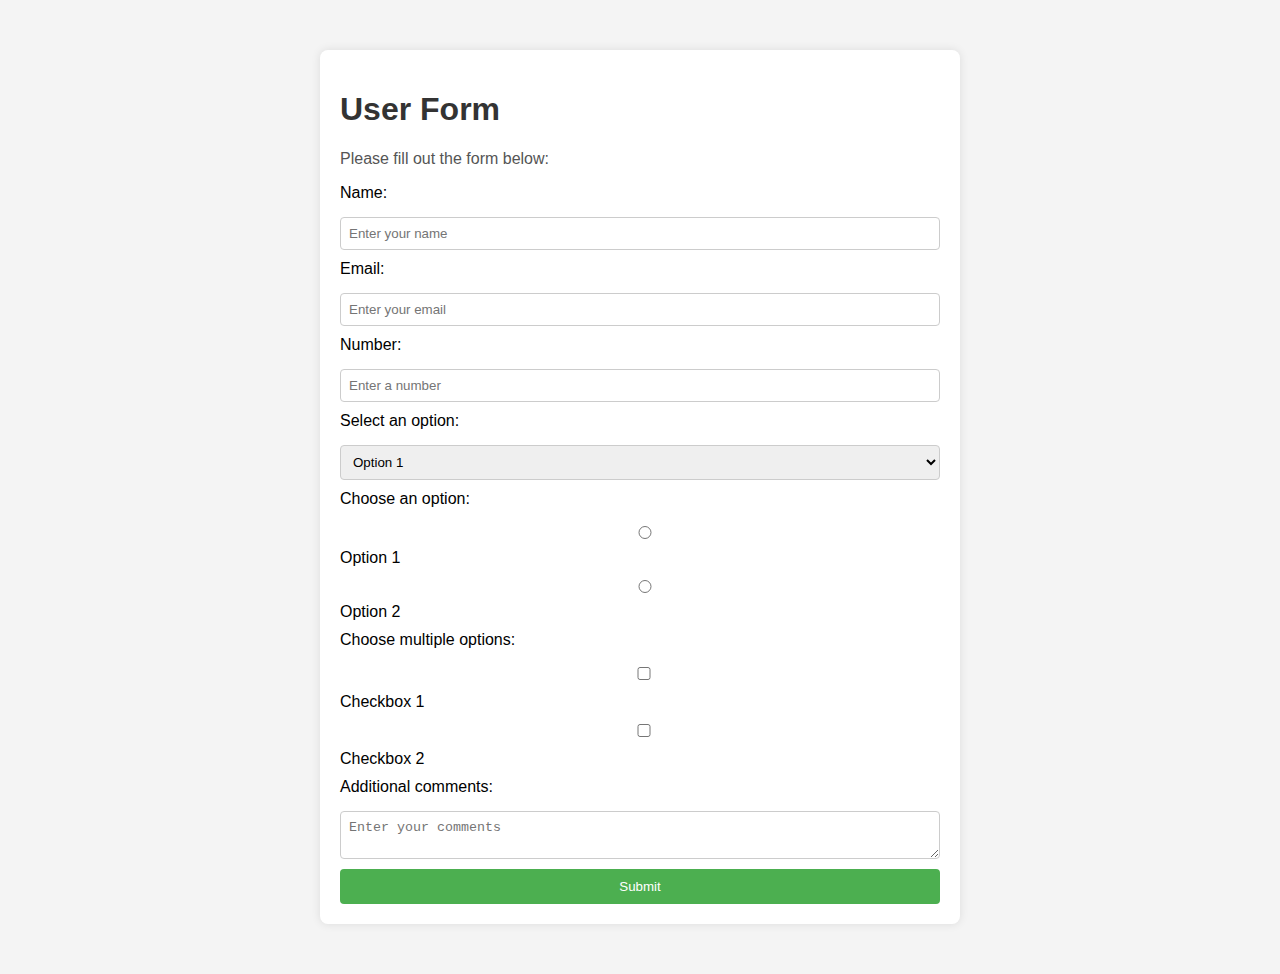
<file: Responsive Web Design/Build a Survey Form/index.html>
<!DOCTYPE html>
<html lang="en">
<head>
    <meta charset="UTF-8">
    <meta name="viewport" content="width=device-width, initial-scale=1.0">
    <link rel="stylesheet" href="styles.css">
    <title>User Form</title>
</head>
<body>

<div class="container">
    <h1 id="title">User Form</h1>
    <p id="description">Please fill out the form below:</p>

    <form id="survey-form">
        <label for="name" id="name-label">Name:</label>
        <input type="text" id="name" placeholder="Enter your name" required>

        <label for="email" id="email-label">Email:</label>
        <input type="email" id="email" placeholder="Enter your email" required>

        <label for="number" id="number-label">Number:</label>
        <input type="number" id="number" placeholder="Enter a number" min="1" max="100" required>

        <label for="dropdown">Select an option:</label>
        <select id="dropdown">
            <option value="option1">Option 1</option>
            <option value="option2">Option 2</option>
        </select>

        <label>Choose an option:</label>
        <input type="radio" name="radio-group" value="option1"> Option 1
        <input type="radio" name="radio-group" value="option2"> Option 2

        <label>Choose multiple options:</label>
        <input type="checkbox" value="checkbox1"> Checkbox 1
        <input type="checkbox" value="checkbox2"> Checkbox 2

        <label for="comments">Additional comments:</label>
        <textarea id="comments" placeholder="Enter your comments"></textarea>

        <button type="submit" id="submit">Submit</button>
    </form>
</div>

</body>
</html>
</file>
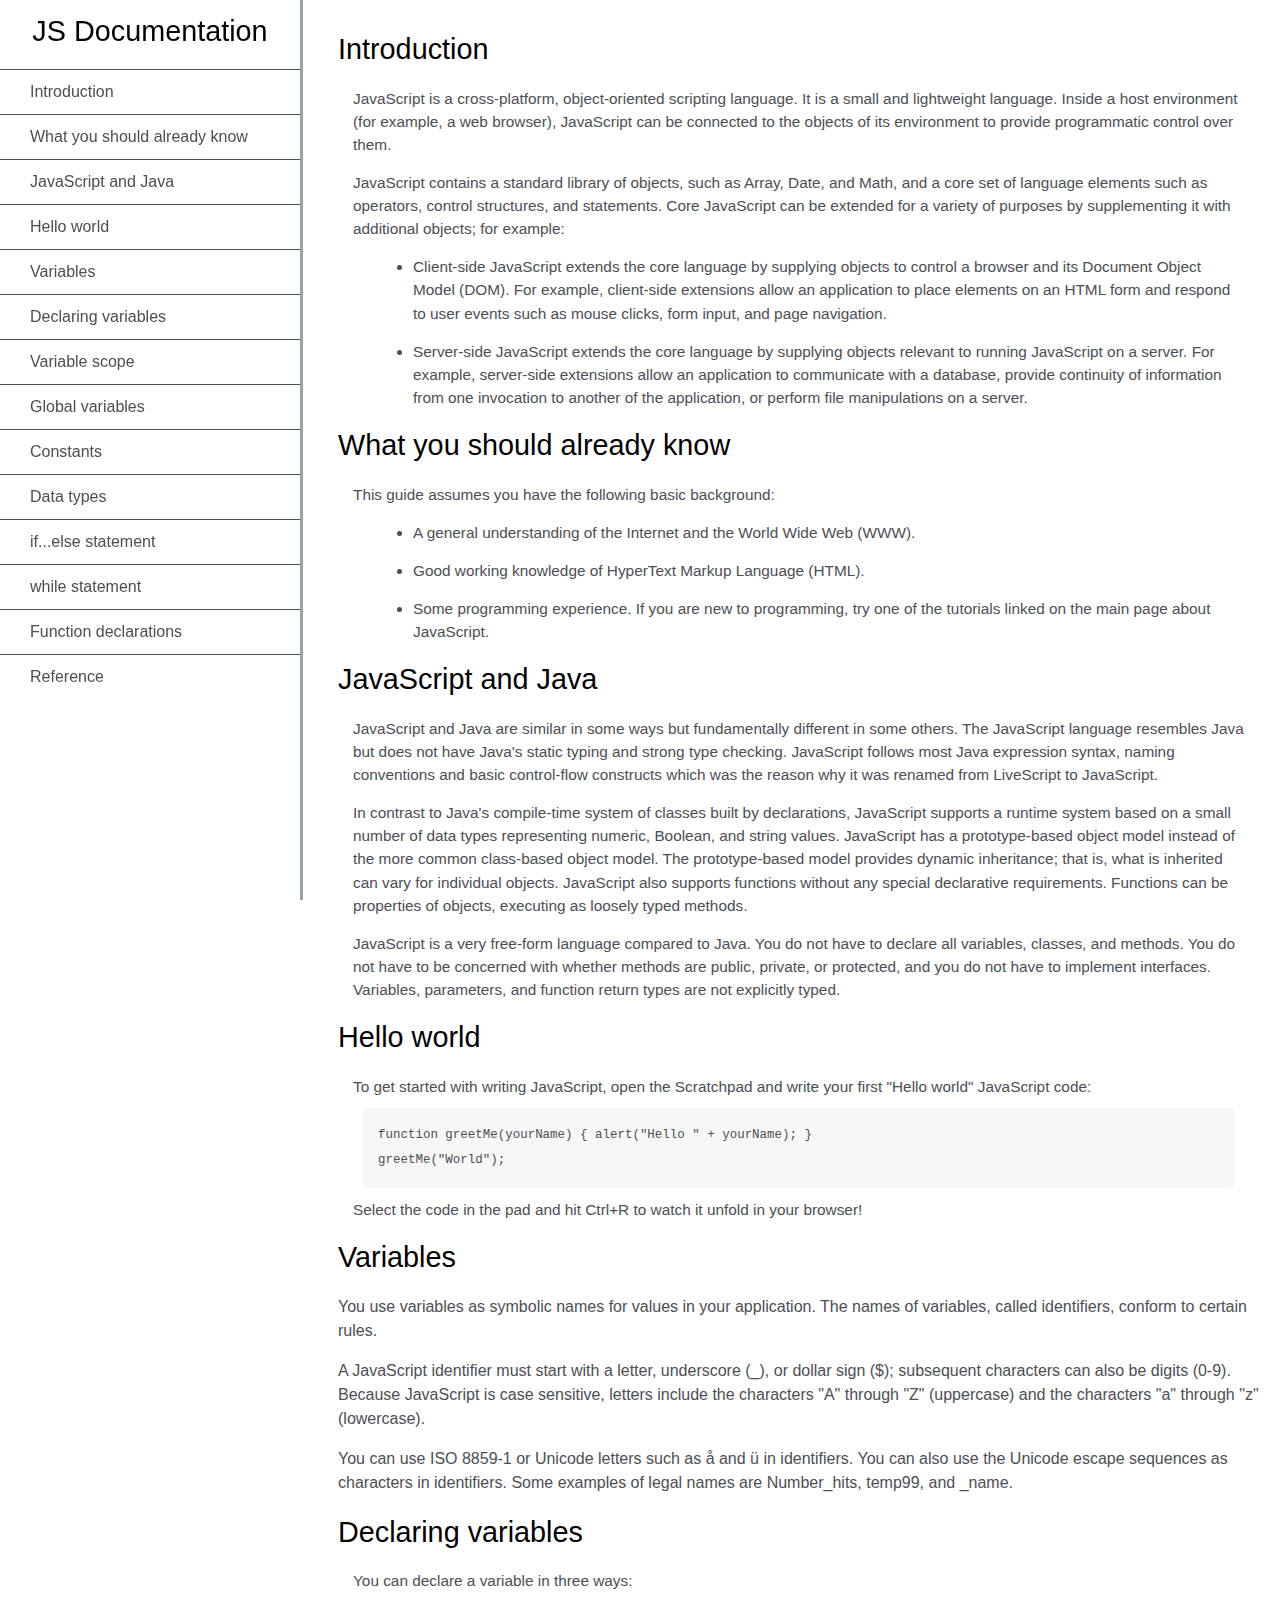
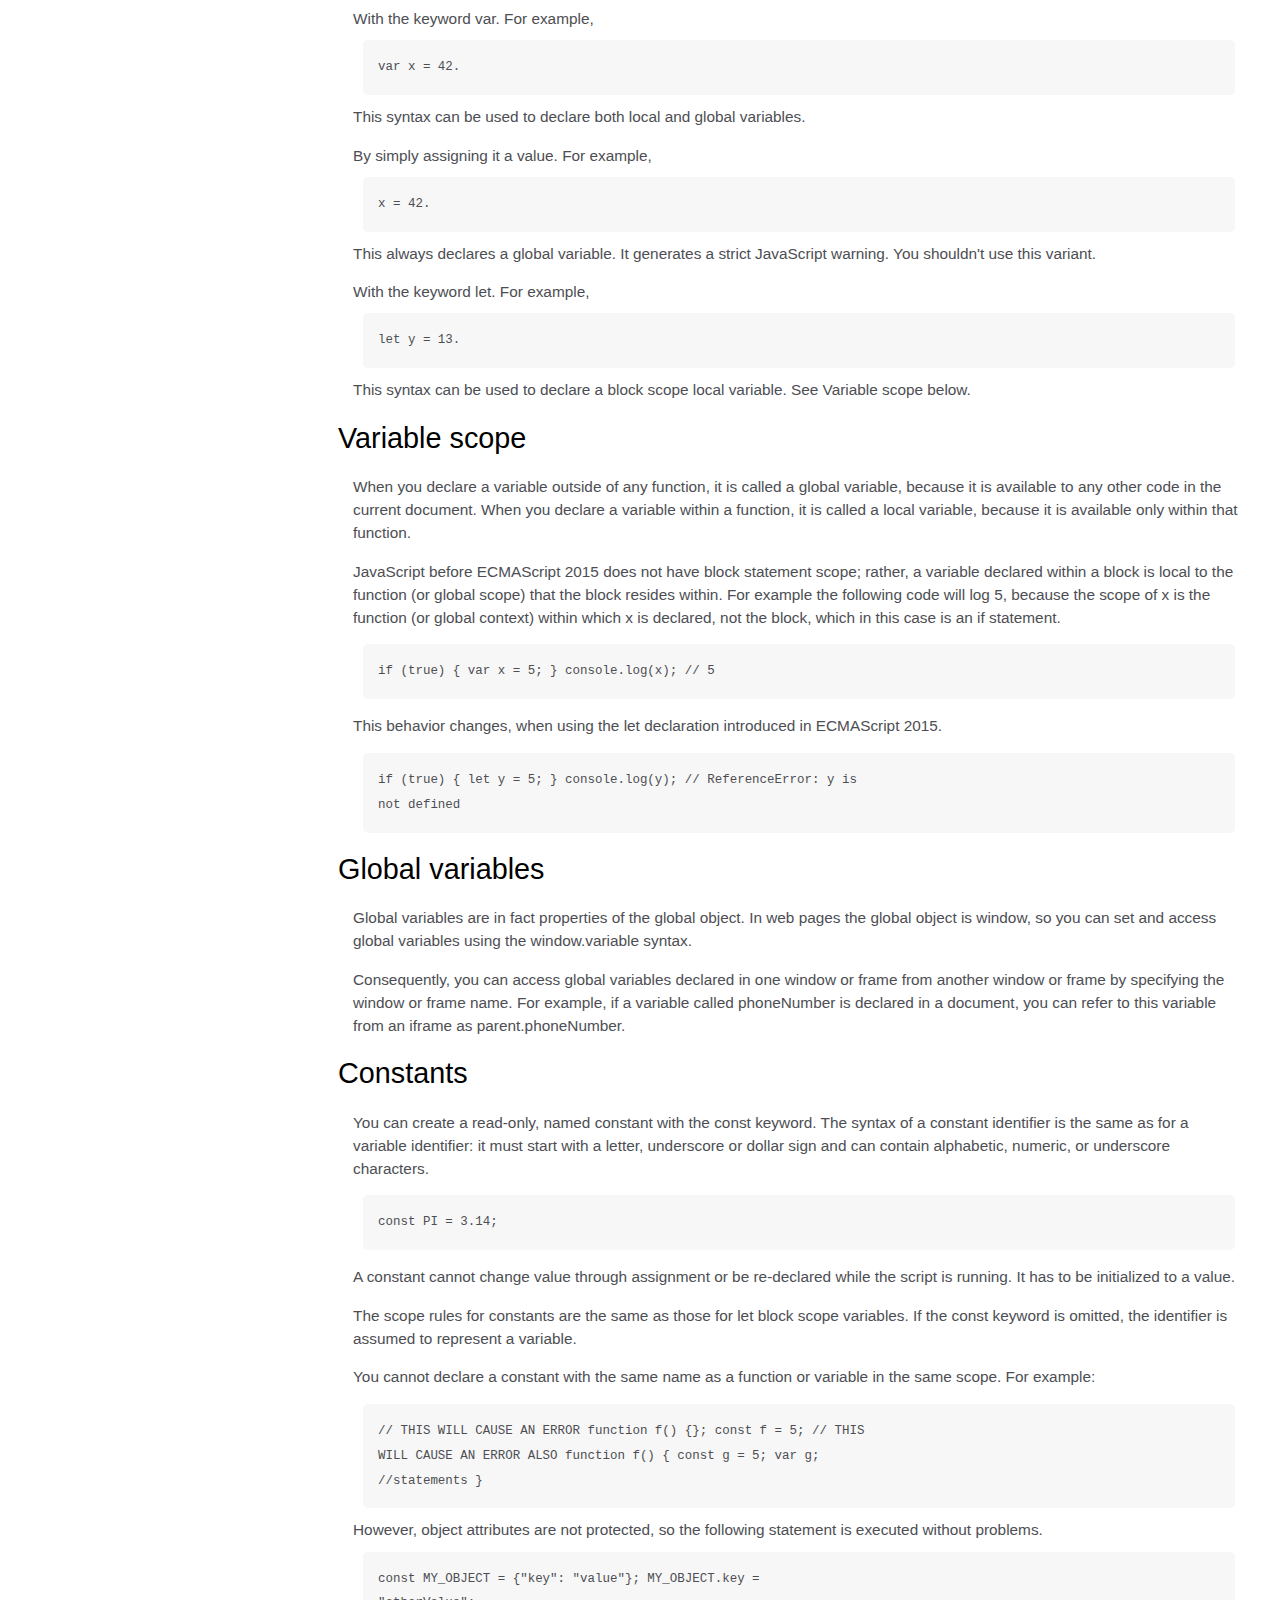
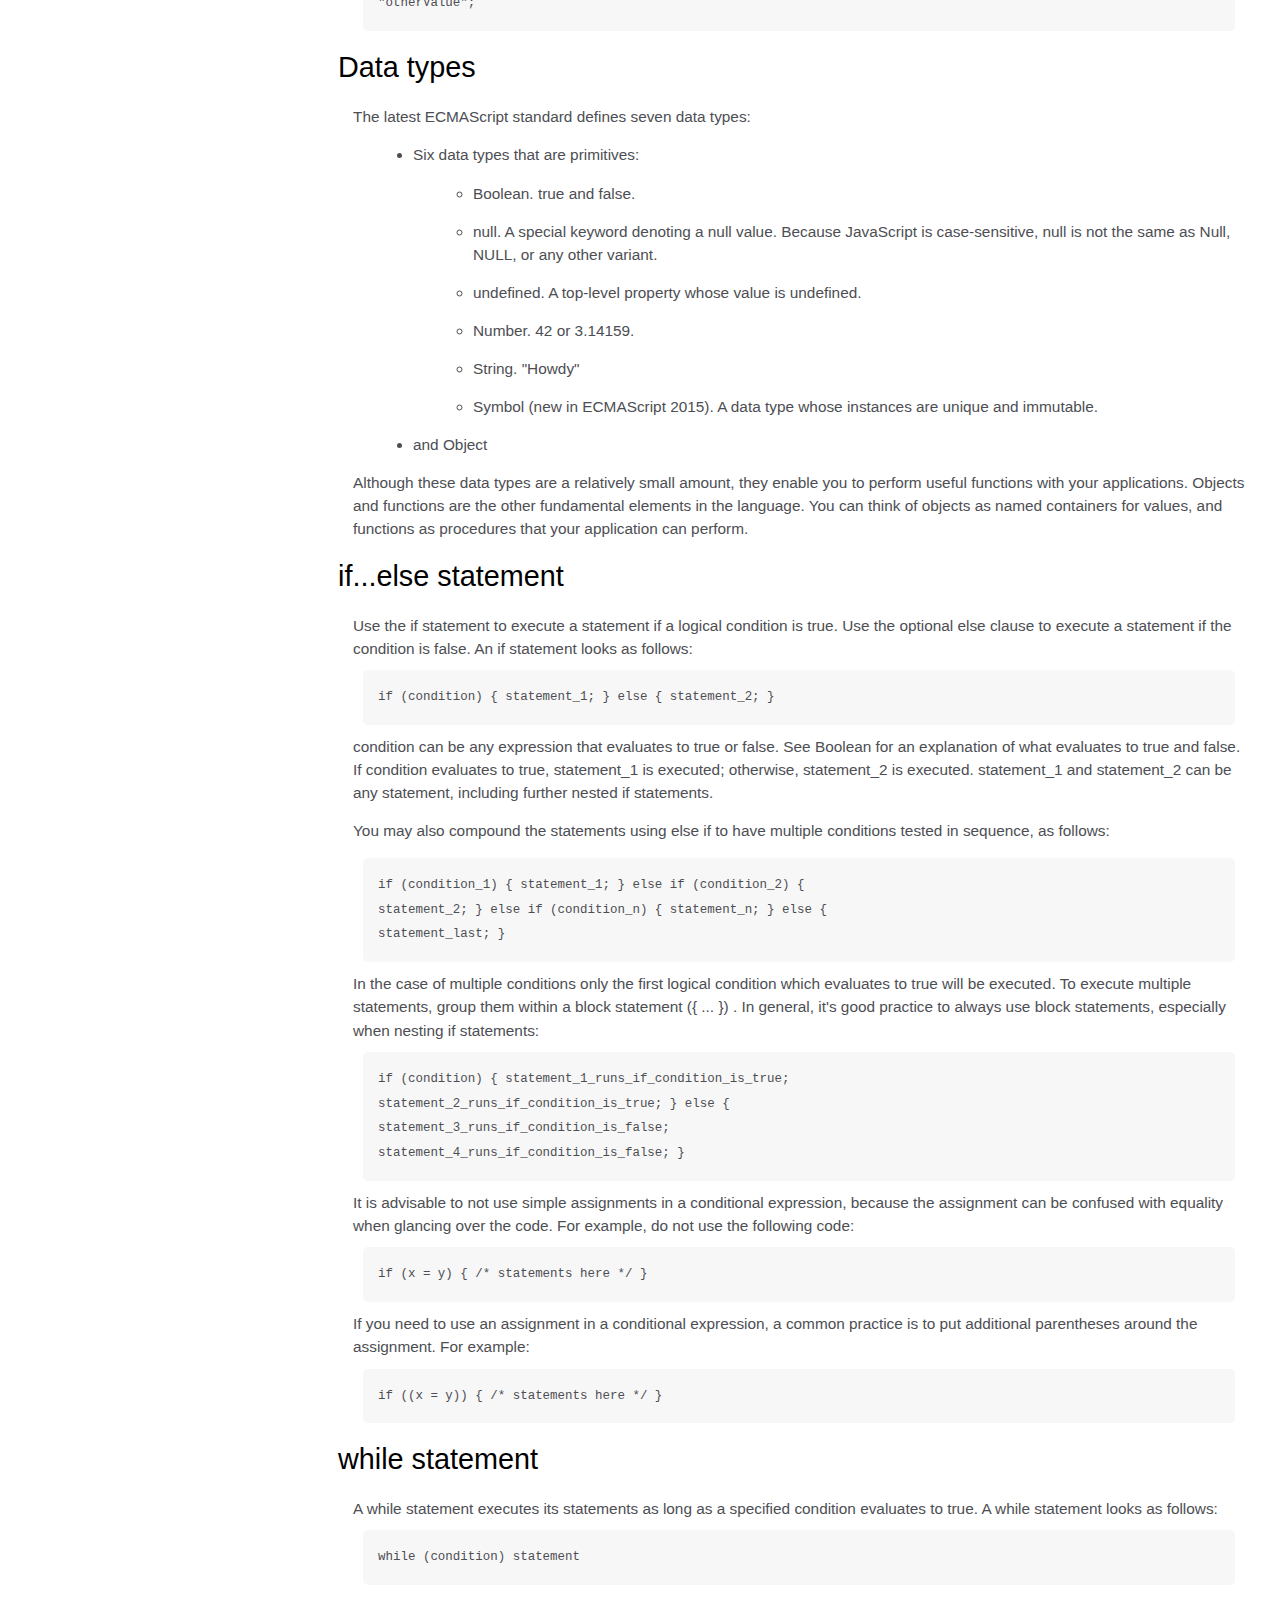
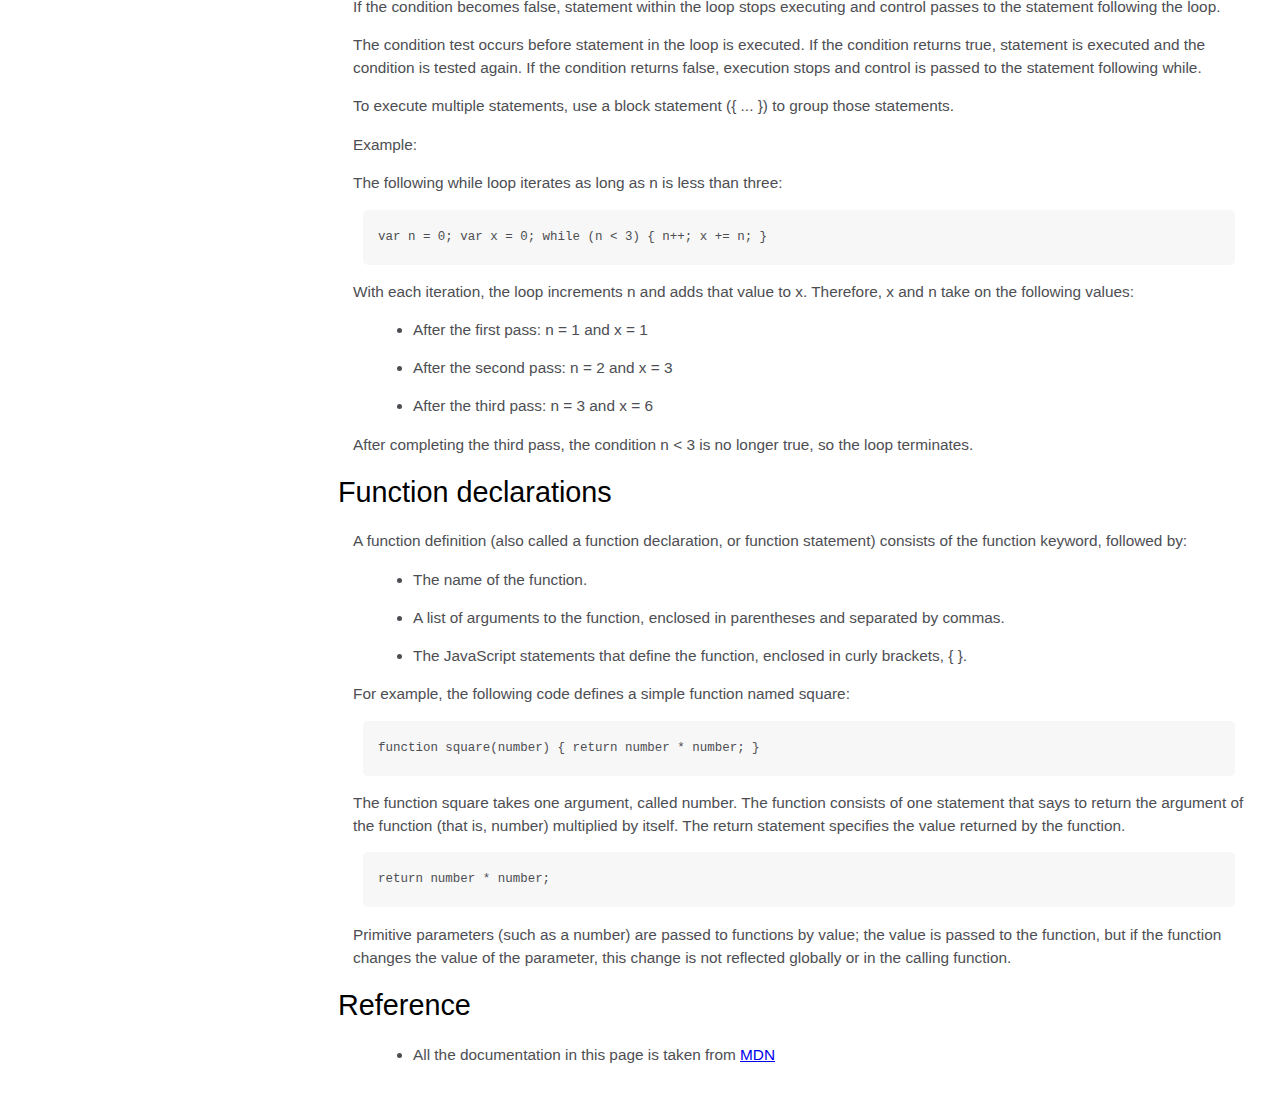
<file: Responsive Web Design/Build a Technical Documentation Page/index.html>
<!DOCTYPE html>
<html>
<head>
    <link rel="stylesheet" href="styles.css" />
</head>
<body>
<nav id="navbar">
    <header>JS Documentation</header>
    <ul>
        <li><a class="nav-link" href="#Introduction">Introduction</a></li>
        <li>
            <a class="nav-link" href="#What_you_should_already_know"
            >What you should already know</a
            >
        </li>
        <li>
            <a class="nav-link" href="#JavaScript_and_Java"
            >JavaScript and Java</a
            >
        </li>
        <li><a class="nav-link" href="#Hello_world">Hello world</a></li>
        <li><a class="nav-link" href="#Variables">Variables</a></li>
        <li>
            <a class="nav-link" href="#Declaring_variables"
            >Declaring variables</a
            >
        </li>
        <li><a class="nav-link" href="#Variable_scope">Variable scope</a></li>
        <li>
            <a class="nav-link" href="#Global_variables">Global variables</a>
        </li>
        <li><a class="nav-link" href="#Constants">Constants</a></li>
        <li><a class="nav-link" href="#Data_types">Data types</a></li>
        <li>
            <a class="nav-link" href="#if...else_statement"
            >if...else statement</a
            >
        </li>
        <li><a class="nav-link" href="#while_statement">while statement</a></li>
        <li>
            <a class="nav-link" href="#Function_declarations"
            >Function declarations</a
            >
        </li>
        <li><a class="nav-link" href="#Reference">Reference</a></li>
    </ul>
</nav>
<main id="main-doc">
    <section class="main-section" id="Introduction">
        <header>Introduction</header>
        <article>
            <p>
                JavaScript is a cross-platform, object-oriented scripting language.
                It is a small and lightweight language. Inside a host environment
                (for example, a web browser), JavaScript can be connected to the
                objects of its environment to provide programmatic control over
                them.
            </p>

            <p>
                JavaScript contains a standard library of objects, such as Array,
                Date, and Math, and a core set of language elements such as
                operators, control structures, and statements. Core JavaScript can
                be extended for a variety of purposes by supplementing it with
                additional objects; for example:
            </p>
            <ul>
                <li>
                    Client-side JavaScript extends the core language by supplying
                    objects to control a browser and its Document Object Model (DOM).
                    For example, client-side extensions allow an application to place
                    elements on an HTML form and respond to user events such as mouse
                    clicks, form input, and page navigation.
                </li>
                <li>
                    Server-side JavaScript extends the core language by supplying
                    objects relevant to running JavaScript on a server. For example,
                    server-side extensions allow an application to communicate with a
                    database, provide continuity of information from one invocation to
                    another of the application, or perform file manipulations on a
                    server.
                </li>
            </ul>
        </article>
    </section>
    <section class="main-section" id="What_you_should_already_know">
        <header>What you should already know</header>
        <article>
            <p>This guide assumes you have the following basic background:</p>

            <ul>
                <li>
                    A general understanding of the Internet and the World Wide Web
                    (WWW).
                </li>
                <li>Good working knowledge of HyperText Markup Language (HTML).</li>
                <li>
                    Some programming experience. If you are new to programming, try
                    one of the tutorials linked on the main page about JavaScript.
                </li>
            </ul>
        </article>
    </section>
    <section class="main-section" id="JavaScript_and_Java">
        <header>JavaScript and Java</header>
        <article>
            <p>
                JavaScript and Java are similar in some ways but fundamentally
                different in some others. The JavaScript language resembles Java but
                does not have Java's static typing and strong type checking.
                JavaScript follows most Java expression syntax, naming conventions
                and basic control-flow constructs which was the reason why it was
                renamed from LiveScript to JavaScript.
            </p>

            <p>
                In contrast to Java's compile-time system of classes built by
                declarations, JavaScript supports a runtime system based on a small
                number of data types representing numeric, Boolean, and string
                values. JavaScript has a prototype-based object model instead of the
                more common class-based object model. The prototype-based model
                provides dynamic inheritance; that is, what is inherited can vary
                for individual objects. JavaScript also supports functions without
                any special declarative requirements. Functions can be properties of
                objects, executing as loosely typed methods.
            </p>
            <p>
                JavaScript is a very free-form language compared to Java. You do not
                have to declare all variables, classes, and methods. You do not have
                to be concerned with whether methods are public, private, or
                protected, and you do not have to implement interfaces. Variables,
                parameters, and function return types are not explicitly typed.
            </p>
        </article>
    </section>
    <section class="main-section" id="Hello_world">
        <header>Hello world</header>
        <article>
            To get started with writing JavaScript, open the Scratchpad and write
            your first "Hello world" JavaScript code:
            <code
            >function greetMe(yourName) { alert("Hello " + yourName); }
                greetMe("World");
            </code>

            Select the code in the pad and hit Ctrl+R to watch it unfold in your
            browser!
        </article>
    </section>
    <section class="main-section" id="Variables">
        <header>Variables</header>
        <p>
            You use variables as symbolic names for values in your application.
            The names of variables, called identifiers, conform to certain rules.
        </p>
        <p>
            A JavaScript identifier must start with a letter, underscore (_), or
            dollar sign ($); subsequent characters can also be digits (0-9).
            Because JavaScript is case sensitive, letters include the characters
            "A" through "Z" (uppercase) and the characters "a" through "z"
            (lowercase).
        </p>
        <p>
            You can use ISO 8859-1 or Unicode letters such as å and ü in
            identifiers. You can also use the Unicode escape sequences as
            characters in identifiers. Some examples of legal names are
            Number_hits, temp99, and _name.
        </p>
    </section>
    <section class="main-section" id="Declaring_variables">
        <header>Declaring variables</header>
        <article>
            You can declare a variable in three ways:
            <p>
                With the keyword var. For example, <code>var x = 42.</code> This
                syntax can be used to declare both local and global variables.
            </p>
            <p>
                By simply assigning it a value. For example,
                <code>x = 42.</code> This always declares a global variable. It
                generates a strict JavaScript warning. You shouldn't use this
                variant.
            </p>
            <p>
                With the keyword let. For example,<code> let y = 13.</code> This
                syntax can be used to declare a block scope local variable. See
                Variable scope below.
            </p>
        </article>
    </section>
    <section class="main-section" id="Variable_scope">
        <header>Variable scope</header>
        <article>
            <p>
                When you declare a variable outside of any function, it is called a
                global variable, because it is available to any other code in the
                current document. When you declare a variable within a function, it
                is called a local variable, because it is available only within that
                function.
            </p>

            <p>
                JavaScript before ECMAScript 2015 does not have block statement
                scope; rather, a variable declared within a block is local to the
                function (or global scope) that the block resides within. For
                example the following code will log 5, because the scope of x is the
                function (or global context) within which x is declared, not the
                block, which in this case is an if statement.
            </p>
            <code>if (true) { var x = 5; } console.log(x); // 5</code>
            <p>
                This behavior changes, when using the let declaration introduced in
                ECMAScript 2015.
            </p>

            <code
            >if (true) { let y = 5; } console.log(y); // ReferenceError: y is
                not defined</code
            >
        </article>
    </section>
    <section class="main-section" id="Global_variables">
        <header>Global variables</header>
        <article>
            <p>
                Global variables are in fact properties of the global object. In web
                pages the global object is window, so you can set and access global
                variables using the window.variable syntax.
            </p>

            <p>
                Consequently, you can access global variables declared in one window
                or frame from another window or frame by specifying the window or
                frame name. For example, if a variable called phoneNumber is
                declared in a document, you can refer to this variable from an
                iframe as parent.phoneNumber.
            </p>
        </article>
    </section>
    <section class="main-section" id="Constants">
        <header>Constants</header>
        <article>
            <p>
                You can create a read-only, named constant with the const keyword.
                The syntax of a constant identifier is the same as for a variable
                identifier: it must start with a letter, underscore or dollar sign
                and can contain alphabetic, numeric, or underscore characters.
            </p>

            <code>const PI = 3.14;</code>
            <p>
                A constant cannot change value through assignment or be re-declared
                while the script is running. It has to be initialized to a value.
            </p>

            <p>
                The scope rules for constants are the same as those for let block
                scope variables. If the const keyword is omitted, the identifier is
                assumed to represent a variable.
            </p>

            <p>
                You cannot declare a constant with the same name as a function or
                variable in the same scope. For example:
            </p>

            <code
            >// THIS WILL CAUSE AN ERROR function f() {}; const f = 5; // THIS
                WILL CAUSE AN ERROR ALSO function f() { const g = 5; var g;
                //statements }</code
            >
            However, object attributes are not protected, so the following
            statement is executed without problems.
            <code
            >const MY_OBJECT = {"key": "value"}; MY_OBJECT.key =
                "otherValue";</code
            >
        </article>
    </section>
    <section class="main-section" id="Data_types">
        <header>Data types</header>
        <article>
            <p>The latest ECMAScript standard defines seven data types:</p>
            <ul>
                <li>
                    <p>Six data types that are primitives:</p>
                    <ul>
                        <li>Boolean. true and false.</li>
                        <li>
                            null. A special keyword denoting a null value. Because
                            JavaScript is case-sensitive, null is not the same as Null,
                            NULL, or any other variant.
                        </li>
                        <li>
                            undefined. A top-level property whose value is undefined.
                        </li>
                        <li>Number. 42 or 3.14159.</li>
                        <li>String. "Howdy"</li>
                        <li>
                            Symbol (new in ECMAScript 2015). A data type whose instances
                            are unique and immutable.
                        </li>
                    </ul>
                </li>

                <li>and Object</li>
            </ul>
            Although these data types are a relatively small amount, they enable
            you to perform useful functions with your applications. Objects and
            functions are the other fundamental elements in the language. You can
            think of objects as named containers for values, and functions as
            procedures that your application can perform.
        </article>
    </section>
    <section class="main-section" id="if...else_statement">
        <header>if...else statement</header>
        <article>
            Use the if statement to execute a statement if a logical condition is
            true. Use the optional else clause to execute a statement if the
            condition is false. An if statement looks as follows:

            <code>if (condition) { statement_1; } else { statement_2; }</code>
            condition can be any expression that evaluates to true or false. See
            Boolean for an explanation of what evaluates to true and false. If
            condition evaluates to true, statement_1 is executed; otherwise,
            statement_2 is executed. statement_1 and statement_2 can be any
            statement, including further nested if statements.
            <p>
                You may also compound the statements using else if to have multiple
                conditions tested in sequence, as follows:
            </p>
            <code
            >if (condition_1) { statement_1; } else if (condition_2) {
                statement_2; } else if (condition_n) { statement_n; } else {
                statement_last; }
            </code>
            In the case of multiple conditions only the first logical condition
            which evaluates to true will be executed. To execute multiple
            statements, group them within a block statement ({ ... }) . In
            general, it's good practice to always use block statements, especially
            when nesting if statements:

            <code
            >if (condition) { statement_1_runs_if_condition_is_true;
                statement_2_runs_if_condition_is_true; } else {
                statement_3_runs_if_condition_is_false;
                statement_4_runs_if_condition_is_false; }</code
            >
            It is advisable to not use simple assignments in a conditional
            expression, because the assignment can be confused with equality when
            glancing over the code. For example, do not use the following code:
            <code>if (x = y) { /* statements here */ }</code> If you need to use
            an assignment in a conditional expression, a common practice is to put
            additional parentheses around the assignment. For example:

            <code>if ((x = y)) { /* statements here */ }</code>
        </article>
    </section>
    <section class="main-section" id="while_statement">
        <header>while statement</header>
        <article>
            A while statement executes its statements as long as a specified
            condition evaluates to true. A while statement looks as follows:

            <code>while (condition) statement</code> If the condition becomes
            false, statement within the loop stops executing and control passes to
            the statement following the loop.

            <p>
                The condition test occurs before statement in the loop is executed.
                If the condition returns true, statement is executed and the
                condition is tested again. If the condition returns false, execution
                stops and control is passed to the statement following while.
            </p>

            <p>
                To execute multiple statements, use a block statement ({ ... }) to
                group those statements.
            </p>

            Example:

            <p>
                The following while loop iterates as long as n is less than three:
            </p>

            <code>var n = 0; var x = 0; while (n &lt; 3) { n++; x += n; }</code>
            <p>
                With each iteration, the loop increments n and adds that value to x.
                Therefore, x and n take on the following values:
            </p>

            <ul>
                <li>After the first pass: n = 1 and x = 1</li>
                <li>After the second pass: n = 2 and x = 3</li>
                <li>After the third pass: n = 3 and x = 6</li>
            </ul>
            <p>
                After completing the third pass, the condition n &lt; 3 is no longer
                true, so the loop terminates.
            </p>
        </article>
    </section>
    <section class="main-section" id="Function_declarations">
        <header>Function declarations</header>
        <article>
            A function definition (also called a function declaration, or function
            statement) consists of the function keyword, followed by:

            <ul>
                <li>The name of the function.</li>
                <li>
                    A list of arguments to the function, enclosed in parentheses and
                    separated by commas.
                </li>
                <li>
                    The JavaScript statements that define the function, enclosed in
                    curly brackets, { }.
                </li>
            </ul>
            <p>
                For example, the following code defines a simple function named
                square:
            </p>

            <code>function square(number) { return number * number; }</code>
            <p>
                The function square takes one argument, called number. The function
                consists of one statement that says to return the argument of the
                function (that is, number) multiplied by itself. The return
                statement specifies the value returned by the function.
            </p>
            <code>return number * number;</code>
            <p>
                Primitive parameters (such as a number) are passed to functions by
                value; the value is passed to the function, but if the function
                changes the value of the parameter, this change is not reflected
                globally or in the calling function.
            </p>
        </article>
    </section>
    <section class="main-section" id="Reference">
        <header>Reference</header>
        <article>
            <ul>
                <li>
                    All the documentation in this page is taken from
                    <a
                            href="https://developer.mozilla.org/en-US/docs/Web/JavaScript/Guide"
                            target="_blank"
                    >MDN</a
                    >
                </li>
            </ul>
        </article>
    </section>
</main>
</body>
</html>
</file>
<file: Responsive Web Design/Build a Survey Form/styles.css>
body {
    font-family: 'Arial', sans-serif;
    background-color: #f4f4f4;
    margin: 0;
    padding: 0;
}

.container {
    max-width: 600px;
    margin: 50px auto;
    background-color: #fff;
    padding: 20px;
    border-radius: 8px;
    box-shadow: 0 0 10px rgba(0, 0, 0, 0.1);
}

h1 {
    color: #333;
}

p {
    color: #555;
}

form {
    display: grid;
    gap: 10px;
}

label {
    display: block;
    margin-bottom: 5px;
}

input,
select,
textarea {
    width: 100%;
    padding: 8px;
    box-sizing: border-box;
    border: 1px solid #ccc;
    border-radius: 4px;
}

button {
    background-color: #4caf50;
    color: #fff;
    padding: 10px;
    border: none;
    border-radius: 4px;
    cursor: pointer;
}

button:hover {
    background-color: #45a049;
}

/* Add more styling as needed */
</file>
<file: Responsive Web Design/Build a Technical Documentation Page/styles.css>
html,
body {
    min-width: 290px;
    color: #4d4e53;
    background-color: #ffffff;
    font-family: 'Open Sans', Arial, sans-serif;
    line-height: 1.5;
}

#navbar {
    position: fixed;
    min-width: 290px;
    top: 0px;
    left: 0px;
    width: 300px;
    height: 100%;
    border-right: solid;
    border-color: rgba(0, 22, 22, 0.4);
}

header {
    color: black;
    margin: 10px;
    text-align: center;
    font-size: 1.8em;
    font-weight: thin;
}

#main-doc header {
    text-align: left;
    margin: 0px;
}

#navbar ul {
    height: 88%;
    padding: 0;
    overflow-y: auto;
    overflow-x: hidden;
}

#navbar li {
    color: #4d4e53;
    border-top: 1px solid;
    list-style: none;
    position: relative;
    width: 100%;
}

#navbar a {
    display: block;
    padding: 10px 30px;
    color: #4d4e53;
    text-decoration: none;
    cursor: pointer;
}

#main-doc {
    position: absolute;
    margin-left: 310px;
    padding: 20px;
    margin-bottom: 110px;
}

section article {
    color: #4d4e53;
    margin: 15px;
    font-size: 0.96em;
}

section li {
    margin: 15px 0px 0px 20px;
}

code {
    display: block;
    text-align: left;
    white-space: pre-line;
    position: relative;
    word-break: normal;
    word-wrap: normal;
    line-height: 2;
    background-color: #f7f7f7;
    padding: 15px;
    margin: 10px;
    border-radius: 5px;
}

@media only screen and (max-width: 815px) {
    /* For mobile phones: */
    #navbar ul {
        border: 1px solid;
        height: 207px;
    }

    #navbar {
        background-color: white;
        position: absolute;
        top: 0;
        padding: 0;
        margin: 0;
        width: 100%;
        max-height: 275px;
        border: none;
        z-index: 1;
        border-bottom: 2px solid;
    }

    #main-doc {
        position: relative;
        margin-left: 0px;
        margin-top: 270px;
    }
}

@media only screen and (max-width: 400px) {
    #main-doc {
        margin-left: -10px;
    }

    code {
        margin-left: -20px;
        width: 100%;
        padding: 15px;
        padding-left: 10px;
        padding-right: 45px;
        min-width: 233px;
    }
}
</file>
